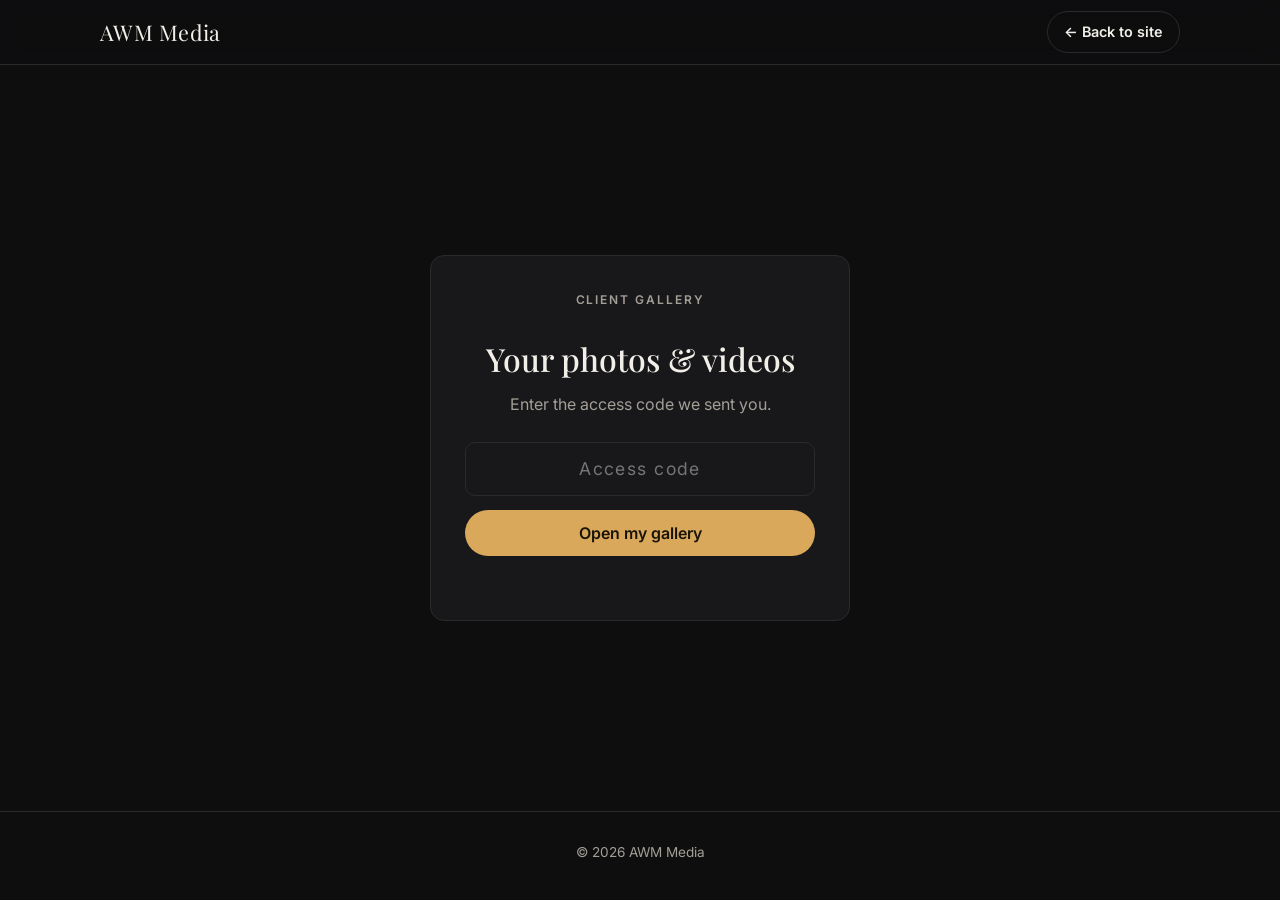
<file: gallery.html>
<!doctype html>
<html lang="en">
<head>
  <meta charset="utf-8">
  <meta name="viewport" content="width=device-width, initial-scale=1">
  <title>Client Gallery</title>
  <meta name="robots" content="noindex">
  <link rel="preconnect" href="https://fonts.googleapis.com">
  <link href="https://fonts.googleapis.com/css2?family=Inter:wght@400;500;600&family=Playfair+Display:wght@500&display=swap" rel="stylesheet">
  <link rel="stylesheet" href="style.css">
  <script src="config.js"></script>
  <script src="lock.js"></script>
</head>
<body>
  <header class="top">
    <div class="wrap">
      <a href="index.html" class="brand" data-name>AWM Media</a>
      <a href="index.html" class="btn ghost" style="padding:8px 16px;font-size:.9rem">← Back to site</a>
    </div>
  </header>

  <div class="wrap gate">
    <div class="gate-box" id="box">
      <p class="eyebrow">Client Gallery</p>
      <h1>Your photos &amp; videos</h1>
      <p>Enter the access code we sent you.</p>
      <form id="f">
        <input id="code" placeholder="Access code" autocomplete="off" autocapitalize="none" required>
        <button class="btn" style="width:100%">Open my gallery</button>
      </form>
      <div class="msg" id="msg"></div>
    </div>
  </div>

  <footer><div class="wrap">© <span id="year"></span> <span data-name>AWM Media</span></div></footer>

  <script>
    const S = window.SITE;
    const esc = (s) => String(s ?? "").replace(/[&<>"']/g, (c) => ({ "&": "&amp;", "<": "&lt;", ">": "&gt;", '"': "&quot;", "'": "&#39;" }[c]));
    document.querySelectorAll("[data-name]").forEach((el) => (el.textContent = S.name));
    document.getElementById("year").textContent = new Date().getFullYear();

    async function open(code) {
      const msg = document.getElementById("msg");
      msg.textContent = "Checking…";
      for (const entry of S.galleries) {
        const g = await Lock.unlock(code, entry);
        if (g) {
          document.getElementById("box").innerHTML = `
            <div class="result">
              <p class="eyebrow">Welcome</p>
              <h2>${esc(g.client)}</h2>
              ${g.note ? `<p>${esc(g.note)}</p>` : `<p>Your gallery is ready.</p>`}
              <a class="btn" href="${esc(g.link)}" target="_blank" rel="noopener" style="width:100%">View &amp; download</a>
              <p class="note">Tip: in Google Drive, use the ⋮ menu or “Download all” to save everything at once.</p>
            </div>`;
          return;
        }
      }
      msg.textContent = "That code didn't match. Double-check it, or reach out and we'll help.";
    }

    document.getElementById("f").addEventListener("submit", (e) => {
      e.preventDefault();
      open(document.getElementById("code").value);
    });
    // Lets you send clients a direct link like gallery.html#smith2026
    if (location.hash.length > 1) {
      const c = decodeURIComponent(location.hash.slice(1));
      document.getElementById("code").value = c;
      history.replaceState(null, "", location.pathname);
      open(c);
    }
  </script>
</body>
</html>
</file>
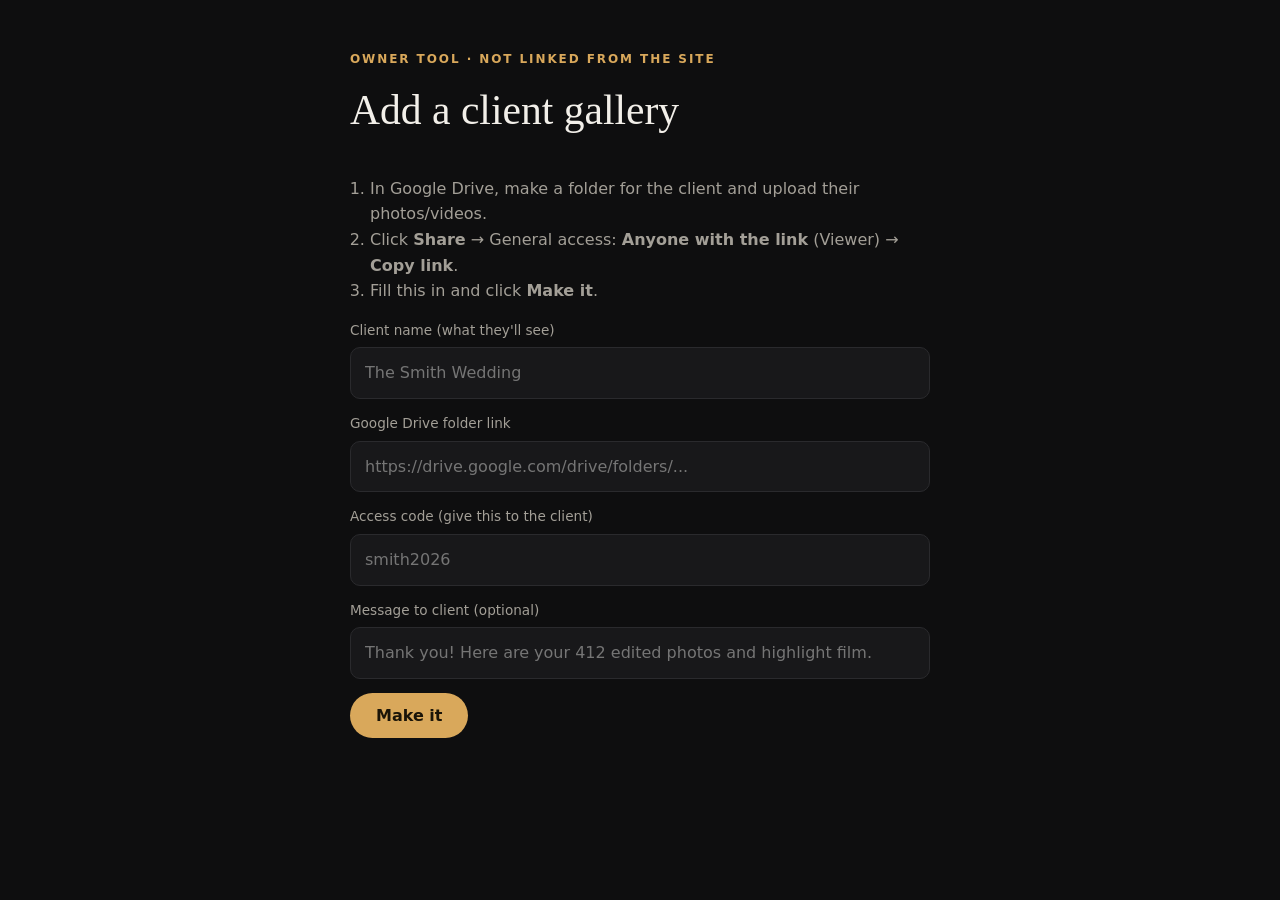
<file: tools/new-client.html>
<!doctype html>
<html lang="en">
<head>
  <meta charset="utf-8">
  <meta name="viewport" content="width=device-width, initial-scale=1">
  <title>Add Client Gallery</title>
  <meta name="robots" content="noindex">
  <link rel="stylesheet" href="../style.css">
  <script src="../lock.js"></script>
  <style>
    .tool { max-width: 620px; margin: 50px auto; }
    textarea.out { font-family: ui-monospace, Menlo, monospace; font-size: .8rem; }
    ol { color: var(--muted); padding-left: 20px; }
  </style>
</head>
<body>
  <div class="wrap tool">
    <p class="eyebrow">Owner tool · not linked from the site</p>
    <h2>Add a client gallery</h2>
    <ol>
      <li>In Google Drive, make a folder for the client and upload their photos/videos.</li>
      <li>Click <b>Share</b> → General access: <b>Anyone with the link</b> (Viewer) → <b>Copy link</b>.</li>
      <li>Fill this in and click <b>Make it</b>.</li>
    </ol>
    <form id="f">
      <label>Client name (what they'll see)</label>
      <input id="client" placeholder="The Smith Wedding" required>
      <label>Google Drive folder link</label>
      <input id="link" placeholder="https://drive.google.com/drive/folders/..." required>
      <label>Access code (give this to the client)</label>
      <input id="code" placeholder="smith2026" required>
      <label>Message to client (optional)</label>
      <input id="note" placeholder="Thank you! Here are your 412 edited photos and highlight film.">
      <button class="btn">Make it</button>
    </form>
    <div id="out" style="display:none;margin-top:30px">
      <label>4. Copy this line and paste it inside <code>galleries: [ ]</code> in <b>config.js</b>, then save &amp; upload.</label>
      <textarea class="out" id="line" rows="5" readonly onclick="this.select()"></textarea>
      <button class="btn ghost" type="button" id="copy">Copy</button>
      <p class="note">5. Send your client: the gallery page link + their code. Or one-click link: <br><code id="direct"></code></p>
    </div>
  </div>
  <script>
    document.getElementById("f").addEventListener("submit", async (e) => {
      e.preventDefault();
      const v = (id) => document.getElementById(id).value.trim();
      const code = v("code");
      const locked = await Lock.lock(code, { client: v("client"), link: v("link"), note: v("note") });
      document.getElementById("line").value = `    // ${v("client").replace(/\n/g, " ")}\n    ${JSON.stringify(locked)},`;
      const base = location.href.replace(/tools\/new-client\.html.*$/, "gallery.html");
      document.getElementById("direct").textContent = `${base}#${encodeURIComponent(code.toLowerCase().replace(/\s+/g, ""))}`;
      document.getElementById("out").style.display = "block";
    });
    document.getElementById("copy").addEventListener("click", () => {
      navigator.clipboard.writeText(document.getElementById("line").value);
      document.getElementById("copy").textContent = "Copied ✓";
    });
  </script>
</body>
</html>
</file>
<file: style.css>
:root {
  --bg: #0e0e0f;
  --panel: #18181a;
  --line: #2a2a2d;
  --text: #f2efe9;
  --muted: #a39f97;
  --accent: #d9a85b;
  --accent-ink: #1a1408;
  --radius: 14px;
  --max: 1120px;
}
* { box-sizing: border-box; }
html { scroll-behavior: smooth; }
body {
  margin: 0;
  background: var(--bg);
  color: var(--text);
  font-family: "Inter", system-ui, -apple-system, sans-serif;
  line-height: 1.6;
  -webkit-font-smoothing: antialiased;
}
a { color: inherit; }
img { max-width: 100%; display: block; }
.wrap { max-width: var(--max); margin: 0 auto; padding: 0 20px; }

/* Header */
header.top {
  position: sticky; top: 0; z-index: 20;
  background: rgba(14,14,15,.85);
  backdrop-filter: blur(10px);
  border-bottom: 1px solid var(--line);
}
header.top .wrap { display: flex; align-items: center; justify-content: space-between; height: 64px; gap: 16px; }
.brand { font-family: "Playfair Display", Georgia, serif; font-size: 1.35rem; text-decoration: none; letter-spacing: .02em; }
nav { display: flex; gap: 22px; font-size: .92rem; }
nav a { text-decoration: none; color: var(--muted); }
nav a:hover { color: var(--text); }
.menu-btn { display: none; background: none; border: 1px solid var(--line); color: var(--text); border-radius: 8px; padding: 6px 10px; font-size: 1rem; }

/* Hero */
.hero { padding: 110px 0 90px; text-align: center; }
.hero h1 { font-family: "Playfair Display", Georgia, serif; font-weight: 500; font-size: clamp(2.6rem, 7vw, 5rem); line-height: 1.05; margin: 0 0 18px; }
.hero p { color: var(--muted); font-size: 1.15rem; margin: 0 auto 34px; max-width: 560px; }
.btn {
  display: inline-block; padding: 13px 26px; border-radius: 999px;
  background: var(--accent); color: var(--accent-ink); font-weight: 600;
  text-decoration: none; border: none; cursor: pointer; font-size: 1rem; font-family: inherit;
}
.btn.ghost { background: transparent; color: var(--text); border: 1px solid var(--line); }
.btn:hover { filter: brightness(1.08); }
.btns { display: flex; gap: 12px; justify-content: center; flex-wrap: wrap; }

/* Sections */
section { padding: 80px 0; border-top: 1px solid var(--line); }
.eyebrow { color: var(--accent); text-transform: uppercase; letter-spacing: .16em; font-size: .75rem; font-weight: 600; margin: 0 0 8px; }
h2 { font-family: "Playfair Display", Georgia, serif; font-weight: 500; font-size: clamp(1.9rem, 4vw, 2.6rem); margin: 0 0 32px; }
.lede { color: var(--muted); margin: -18px 0 32px; max-width: 620px; }

/* Portfolio */
.grid { display: grid; grid-template-columns: repeat(3, 1fr); gap: 10px; }
.tile { position: relative; aspect-ratio: 4/5; border-radius: 10px; overflow: hidden; background: linear-gradient(135deg, #2b2620, #17181c); cursor: zoom-in; }
.tile img { width: 100%; height: 100%; object-fit: cover; transition: transform .5s; }
.tile:hover img { transform: scale(1.04); }
.tile .cap { position: absolute; left: 12px; bottom: 10px; font-size: .82rem; color: #fff; text-shadow: 0 1px 6px rgba(0,0,0,.7); }
.tile.empty { display: grid; place-items: center; color: var(--muted); font-size: .85rem; cursor: default; }
.videos { display: grid; grid-template-columns: repeat(2, 1fr); gap: 16px; margin-top: 16px; }
.video { aspect-ratio: 16/9; border-radius: 10px; overflow: hidden; background: #000; }
.video iframe { width: 100%; height: 100%; border: 0; }

/* Lightbox */
.lightbox { position: fixed; inset: 0; background: rgba(0,0,0,.92); display: none; align-items: center; justify-content: center; z-index: 50; padding: 20px; }
.lightbox.open { display: flex; }
.lightbox img { max-height: 90vh; border-radius: 6px; }

/* Services */
.cards { display: grid; grid-template-columns: repeat(auto-fit, minmax(240px, 1fr)); gap: 16px; }
.card { background: var(--panel); border: 1px solid var(--line); border-radius: var(--radius); padding: 26px; display: flex; flex-direction: column; }
.card h3 { margin: 0 0 4px; font-size: 1.1rem; }
.card .price { font-family: "Playfair Display", Georgia, serif; font-size: 1.9rem; color: var(--accent); margin: 6px 0 10px; }
.card p { color: var(--muted); margin: 0 0 22px; font-size: .94rem; flex: 1; }
.card .btn { text-align: center; }
.note { color: var(--muted); font-size: .85rem; margin-top: 18px; }

/* Schedule */
.cal { background: var(--panel); border: 1px solid var(--line); border-radius: var(--radius); overflow: hidden; }
.cal iframe { width: 100%; height: 560px; border: 0; display: block; }
.cal-empty { padding: 40px; text-align: center; color: var(--muted); }

/* Contact */
.contact { display: grid; grid-template-columns: 1fr 1fr; gap: 40px; align-items: start; }
.contact ul { list-style: none; padding: 0; margin: 0; }
.contact li { padding: 12px 0; border-bottom: 1px solid var(--line); }
.contact li span { color: var(--muted); display: block; font-size: .8rem; text-transform: uppercase; letter-spacing: .1em; }
form label { display: block; font-size: .85rem; color: var(--muted); margin: 0 0 6px; }
input, textarea {
  width: 100%; background: var(--panel); border: 1px solid var(--line); color: var(--text);
  border-radius: 10px; padding: 12px 14px; font: inherit; margin-bottom: 14px;
}
input:focus, textarea:focus { outline: 2px solid var(--accent); outline-offset: 1px; border-color: transparent; }

footer { border-top: 1px solid var(--line); padding: 30px 0; color: var(--muted); font-size: .85rem; text-align: center; }

/* Client gallery page */
.gate { min-height: calc(100vh - 64px - 90px); display: grid; place-items: center; padding: 60px 0; }
.gate-box { width: 100%; max-width: 420px; background: var(--panel); border: 1px solid var(--line); border-radius: var(--radius); padding: 34px; text-align: center; }
.gate-box h1 { font-family: "Playfair Display", Georgia, serif; font-weight: 500; margin: 0 0 8px; }
.gate-box p { color: var(--muted); margin: 0 0 24px; }
.gate-box input { text-align: center; font-size: 1.1rem; letter-spacing: .08em; }
.msg { min-height: 1.4em; color: #e88; font-size: .9rem; margin-top: 10px; }
.result h2 { margin-bottom: 8px; }

@media (max-width: 760px) {
  nav { display: none; position: absolute; top: 64px; left: 0; right: 0; background: var(--bg); flex-direction: column; padding: 16px 20px; border-bottom: 1px solid var(--line); gap: 14px; }
  nav.open { display: flex; }
  .menu-btn { display: block; }
  .grid { grid-template-columns: repeat(2, 1fr); gap: 6px; }
  .videos, .contact { grid-template-columns: 1fr; }
  .hero { padding: 80px 0 64px; }
  section { padding: 60px 0; }
  .cal iframe { height: 480px; }
  .wrap { padding: 0 16px; }
}
</file>
